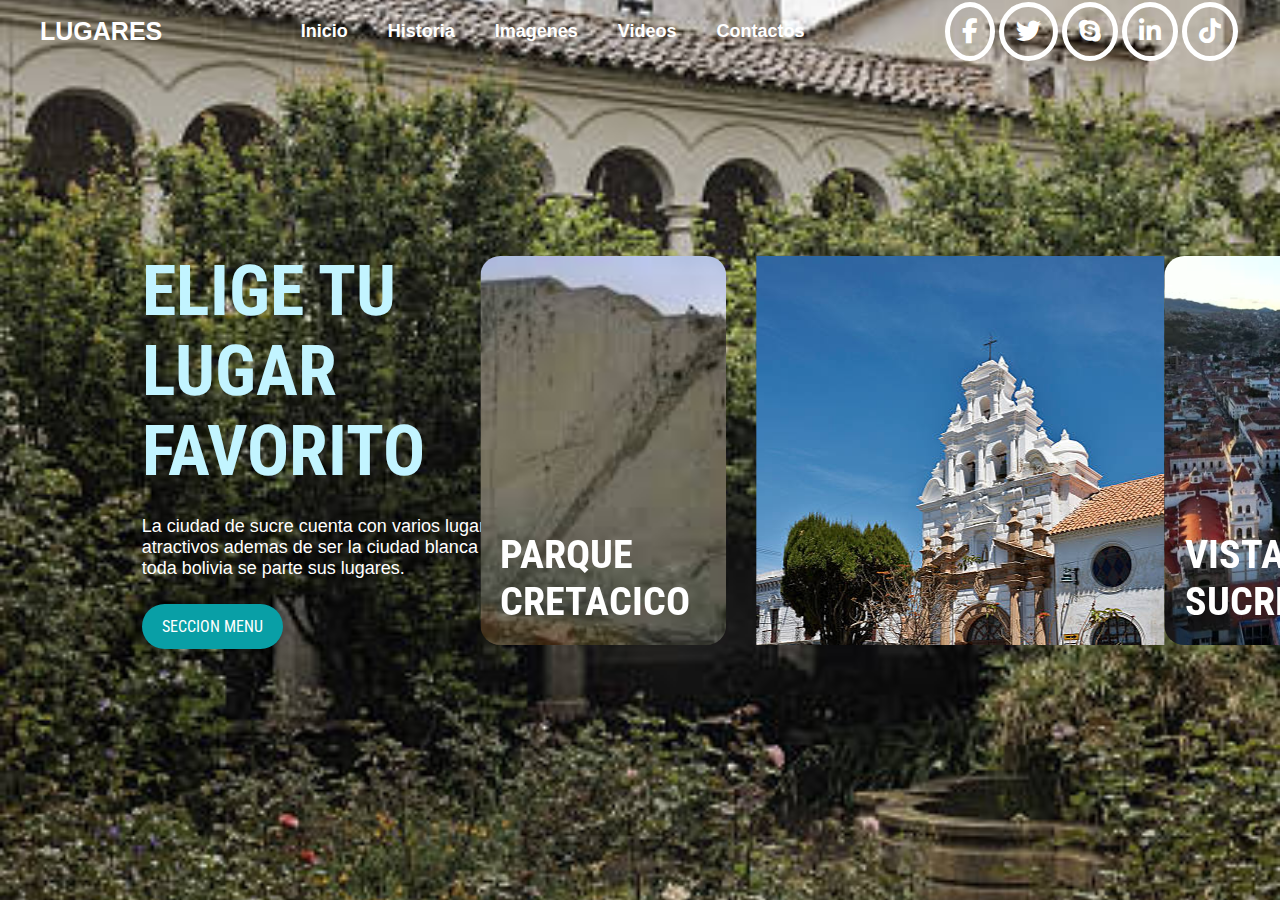
<file: index.html>
<!DOCTYPE html>
<html lang="en">
<head>
    <meta charset="UTF-8">
    <meta http-equiv="X-UA-Compatible" content="IE=edge">
    <meta name="viewport" content="width=device-width, initial-scale=1.0">
    <title>Document</title>
    <link rel="stylesheet" href=" https://cdnjs.cloudflare.com/ajax/libs/font-awesome/6.4.0/css/all.min.css">
    <link
    rel="stylesheet"
    href="https://cdn.jsdelivr.net/npm/swiper@11/swiper-bundle.min.css"
    />
    <link rel="stylesheet" href="style.css">
</head>
<body>
    
    <header class="header">

        <div class="menu container">

            <a href="#" class="logo">LUGARES</a>
            <input type="checkbox" id="menu" />
            <label for="menu">
                <img src="images/36.jpg" class="menu-icono" alt="">
            </label>
            <nav class="navbar">
                <ul>
                    <li><a href="index.html"> Inicio</a></li>
                    <li><a href="historia.html"> Historia</a></li>
                    <li><a href="imagenes.html"> Imagenes</a></li>
                    <li><a href="videos.html"> Videos</a></li>
                    <li><a href="play.html"> Contactos</a></li>
                    
                </ul>
            </nav>
             <div class="icons">
                <a href="https://www.facebook.com/@tursucre/"><i class="fa-brands fa-facebook-f"></i></a>
                <a href="https://x.com/Turismo_Maso"><i class="fa-brands fa-twitter"></i></a>
                <a href="http://www.turismosucre.com.bo/"><i class="fa-brands fa-skype"></i></a>
                <a href="https://vm.tiktok.com/ZMhBE5Adj/"><i class="fa-brands fa-linkedin-in"></i></li>
                <li><i class="fa-brands fa-tiktok"></i></a>
             </div>
        </div>

        <div class="header-content container">
            <div class="header-txt">
                <h1>Elige tu lugar favorito</h1>
                <p>La ciudad de sucre cuenta con varios lugares atractivos
                    ademas de ser la ciudad blanca de toda bolivia 
                    se parte sus lugares.
                </p>
                <a href="#" class="btn-1" >Seccion menu</a>
            </div>
        </div>

        <div class="images">
           <div class="swiper mySwiper">
                <div class="swiper-wrapper">
                    <div class="swipers-slide">
                        <img src="images/25.jpg" alt="">
                        <h3>hospital santa barbara</h3>
                    </div>
                    <div class="swiper-slide">
                        <img src="images/2.jpg" alt="">
                        <h3>vista de sucre</h3>
                    </div>
                    <div class="swiper-slide">
                        <img src="images/31.jpg" alt="">
                        <h3>la recoleta</h3>
                    </div>
                    <div class="swiper-slide">
                        <img src="images/18.jpg" alt="">
                        <h3>catedral basilica</h3>
                    </div>
                    <div class="swiper-slide">
                        <img src="images/14.jpg" alt="">
                        <h3>plaza de la libertad</h3>
                    </div>
                    <div class="swiper-slide">
                        <img src="images/descarga (3).jpg" alt="">
                        <h3>castillo de la glorieta</h3>
                    </div>
                    <div class="swiper-slide">
                        <img src="images/images (19).jpg" alt="">
                        <h3>cementerio central</h3>
                    </div>
                    <div class="swiper-slide">
                        <img src="images/images (16).jpg" alt="">
                        <h3>mondongo</h3>
                    </div>
                    <div class="swiper-slide">
                        <img src="images/images (11).jpg" alt="">
                        <h3>parque cretacico</h3>
                    </div>
                </div>
           </div>  
        </div>

        
    </header>

     

    <script src="https://cdn.jsdelivr.net/npm/swiper@11/swiper-bundle.min.js"></script>
    <script src="script.js"></script>
</body>
</html>
</file>
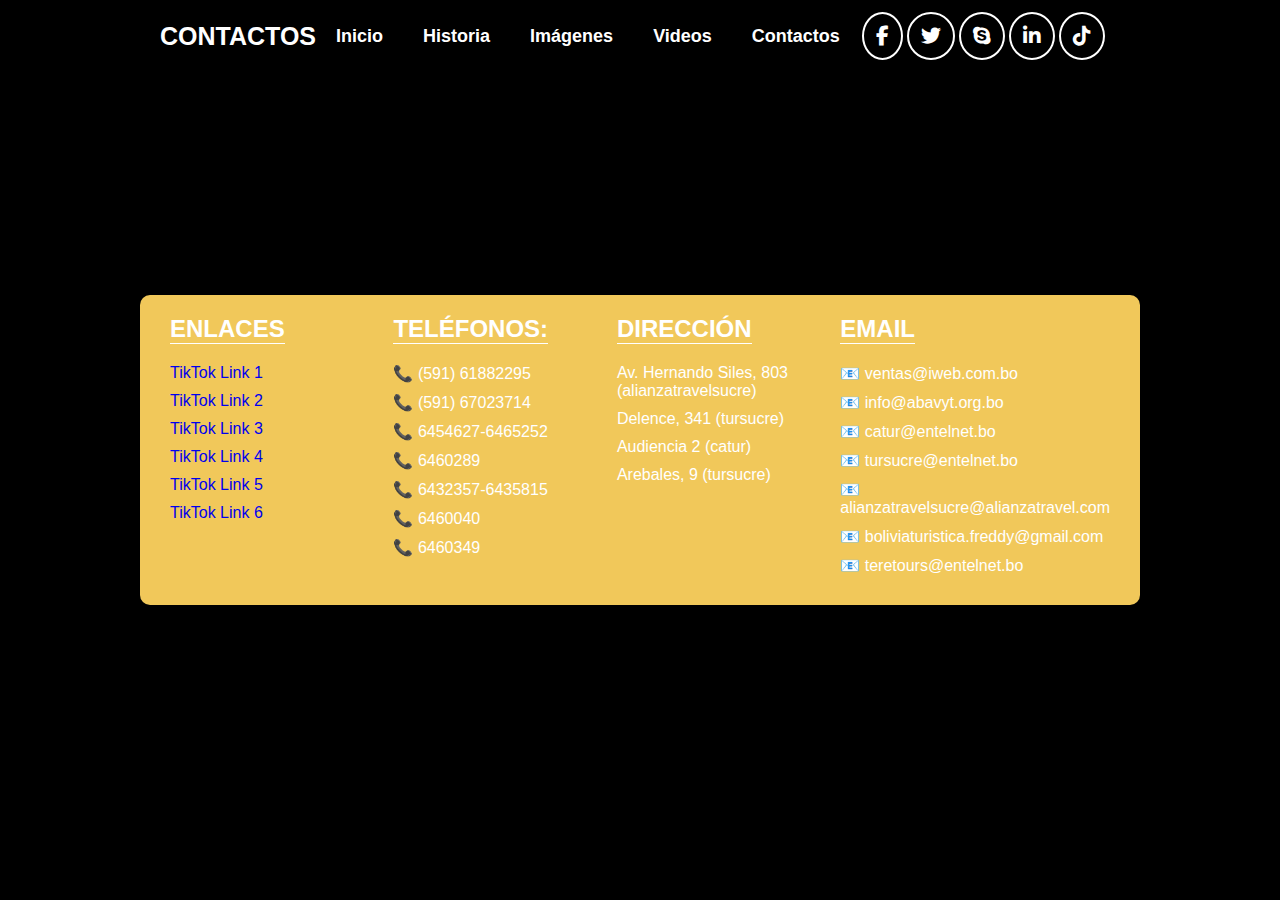
<file: play.html>
<!DOCTYPE html>
<html lang="en">
<head>
  <meta charset="UTF-8">
  <meta name="viewport" content="width=device-width, initial-scale=1.0">
  <title>Contactos</title>
  <link rel="stylesheet" href="https://cdnjs.cloudflare.com/ajax/libs/font-awesome/6.4.0/css/all.min.css">
  <link rel="stylesheet" href="https://cdn.jsdelivr.net/npm/swiper@11/swiper-bundle.min.css">
  <link rel="stylesheet" href="play.css">
</head>
<body>
  <header class="header">
    <div class="menu container">
      <a href="#" class="logo">CONTACTOS</a>
      <input type="checkbox" id="menu" />
      <label for="menu">
        <img src="images/36.jpg" class="menu-icono" alt="Menú Icono">
      </label>
      <nav class="navbar">
        <ul>
          <li><a href="index.html">Inicio</a></li>
          <li><a href="historia.html">Historia</a></li>
          <li><a href="imagenes.html">Imágenes</a></li>
          <li><a href="videos.html">Videos</a></li>
          <li><a href="contactos.html">Contactos</a></li>
        </ul>
      </nav>
      <div class="icons">
        <a href="https://www.facebook.com/@tursucre/"><i class="fa-brands fa-facebook-f"></i></a>
        <a href="https://x.com/Turismo_Maso"><i class="fa-brands fa-twitter"></i></a>
        <a href="http://www.turismosucre.com.bo/"><i class="fa-brands fa-skype"></i></a>
        <a href="https://linkedin.com/in/tursucre"><i class="fa-brands fa-linkedin-in"></i></a>
        <a href="https://vm.tiktok.com/ZMhBECCyX/"><i class="fa-brands fa-tiktok"></i></a>
      </div>
    </div>
  </header>

  <div class="container-contact">
    <div class="services">
      <h2>Enlaces</h2>
      <ul id="us">
        <li id="letra"><a href="http://vm.tiktok.com/ZMhBo2bCA/">TikTok Link 1</a></li>
        <li id="letra"><a href="http://vm.tiktok.com/ZMhBEgeP3/">TikTok Link 2</a></li>
        <li id="letra"><a href="https://vm.tiktok.com/ZMhBoRDGy/">TikTok Link 3</a></li>
        <li id="letra"><a href="https://vm.tiktok.com/ZMhBEWEX4/">TikTok Link 4</a></li>
        <li id="letra"><a href="https://vm.tiktok.com/ZMhBoMjsM/">TikTok Link 5</a></li>
        <li id="letra"><a href="https://vm.tiktok.com/ZMhBo2cXY/">TikTok Link 6</a></li>
      </ul>
    </div>

    <div class="contact">
      <h2>Teléfonos:</h2>
      <ul id="us">
        <li id="letra">📞 (591) 61882295</li>
        <li id="letra">📞 (591) 67023714</li>
        <li id="letra">📞 6454627-6465252</li>
        <li id="letra">📞 6460289</li>
        <li id="letra">📞 6432357-6435815</li>
        <li id="letra">📞 6460040</li>
        <li id="letra">📞 6460349</li>
      </ul>
    </div>

    <div class="direccion">
      <h2>Dirección</h2>
      <ul id="us">
        <li id="letra">Av. Hernando Siles, 803 (alianzatravelsucre)</li>
        <li id="letra">Delence, 341 (tursucre)</li>
        <li id="letra">Audiencia 2 (catur)</li>
        <li id="letra">Arebales, 9 (tursucre)</li>
      </ul>
    </div>

    <div class="email">
      <h2>Email</h2>
      <ul id="us">
        <li id="letra">📧 ventas@iweb.com.bo</li>
        <li id="letra">📧 info@abavyt.org.bo</li>
        <li id="letra">📧 catur@entelnet.bo</li>
        <li id="letra">📧 tursucre@entelnet.bo</li>
        <li id="letra">📧 alianzatravelsucre@alianzatravel.com</li>
        <li id="letra">📧 boliviaturistica.freddy@gmail.com</li>
        <li id="letra">📧 teretours@entelnet.bo</li>
      </ul>
    </div>
  </div>
</body>
</html>
</file>
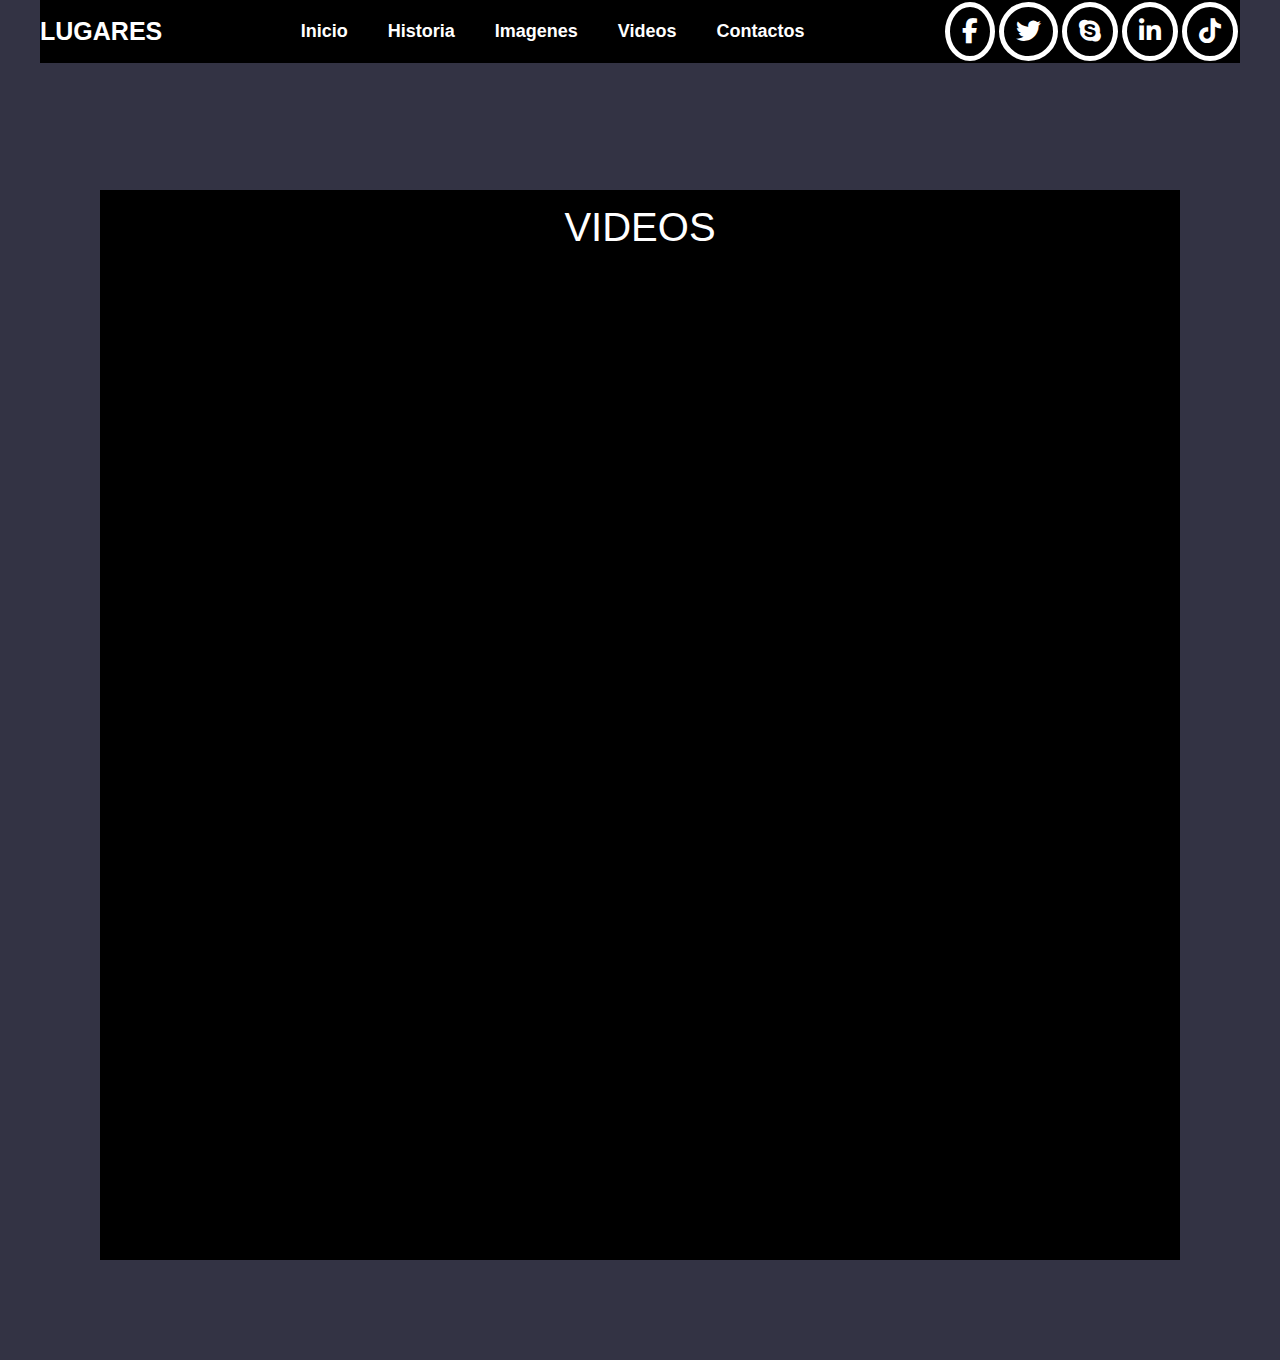
<file: videos.html>
<!DOCTYPE html>
<html lang="en">
<head>
    <meta charset="UTF-8">
    <meta name="viewport" content="width=device-width, initial-scale=1.0">
    <title>Document</title>
    <link rel="stylesheet" href=" https://cdnjs.cloudflare.com/ajax/libs/font-awesome/6.4.0/css/all.min.css">
    <link
    rel="stylesheet"
    href="https://cdn.jsdelivr.net/npm/swiper@11/swiper-bundle.min.css"
    />
    <link rel="stylesheet" href="videos.css">
</head>
<body>
<header class="header">
    <div class="menu container">

        <a href="#" class="logo">LUGARES</a>
        <input type="checkbox" id="menu" />
        <label for="menu">
            <img src="images/36.jpg" class="menu-icono" alt="">
        </label>
        <nav class="navbar">
            <ul>
                <li><a href="index.html"> Inicio</a></li>
                <li><a href="historia.html"> Historia</a></li>
                <li><a href="imagenes.html"> Imagenes</a></li>
                <li><a href="videos.html"> Videos</a></li>
                <li><a href="play.html"> Contactos</a></li>
                
            </ul>
        </nav>
         <div class="icons">
            <a href="https://www.facebook.com/@tursucre/"><i class="fa-brands fa-facebook-f"></i></a>
            <a href="https://x.com/Turismo_Maso"><i class="fa-brands fa-twitter"></i></a>
            <a href="http://www.turismosucre.com.bo/"><i class="fa-brands fa-skype"></i></a>
            <a href="https://vm.tiktok.com/ZMhBE5Adj/"><i class="fa-brands fa-linkedin-in"></i></li>
            <li><i class="fa-brands fa-tiktok"></i></a>
         </div>
    </div>
</header>    
    <div class="conteiner">
        <h1>VIDEOS</h1>
        <div class="video-conteiner">
            <iframe width="560" height="315" src="https://www.youtube.com/embed/wEhDmSQPWf8?si=QEynL8wb8FbsUuhG" 
            title="YouTube video player" frameborder="0" allow="accelerometer; autoplay; clipboard-write; encrypted-media; gyroscope; picture-in-picture;
             web-share" referrerpolicy="strict-origin-when-cross-origin" allowfullscreen></iframe>
             <iframe width="560" height="315" src="https://www.youtube.com/embed/yM3rFXm5Qu8?si=TPPgebe3Cb9NbctR" title="YouTube video player"
             frameborder="0" allow="accelerometer; autoplay; clipboard-write; encrypted-media;
             gyroscope; picture-in-picture; web-share" referrerpolicy="strict-origin-when-cross-origin" allowfullscreen></iframe>
             <iframe width="560" height="315" src="https://www.youtube.com/embed/JG_0zSWGyIw?si=Wr9gRccq1qepE1Yc" title="YouTube video player"
              frameborder="0" allow="accelerometer; autoplay; clipboard-write; encrypted-media; gyroscope; picture-in-picture; web-share" 
              referrerpolicy="strict-origin-when-cross-origin" allowfullscreen></iframe>
        </div>

    </div>   

<script src="video.js"></script>
    
</body>
</html>
</file>
<file: style.css>
@import url('https://fonts.googleapis.com/css2?family=Roboto+Condensed:wght@400;700&display=swap');

* {
  margin: 0; 
  padding: 0;
  box-sizing: border-box;
  text-decoration: none;
  list-style: none;  
}

body {
    font-family: Arial, Helvetica, sans-serif;
}

.container {
    max-width: 1200px;
    margin: 0 auto;
} 

.header {
    background-image: url(images/36.jpg);
    background-position: center center;
    background-repeat: no-repeat;
    background-size: cover;
    display: flex;
    position: relative;
    min-height: 100vh;
    align-items: center;
}

.menu {
    position: absolute;
    top: 0;
    left: 0;
    right: 0;
    display: flex;
    align-items: center;
    justify-content: space-between;
}

.logo{
    color: #ffffff;
    font-size: 25px;
    font-weight: bold;
}

.menu .navbar ul li {
    position: relative;
    float: left;
}

.menu .navbar ul li a {
    font-size: 18px;
    padding: 20px;
    color: #FFFFFF;
    display: block;
    font-weight: bold;

    
}

.menu .navbar ul li a:hover {
    color: #099FA6;
    background-color: #FFFFFF;
    margin: 10px 10px;
    padding: 5px 5px;
    border-radius: 20px;

}

.icons{
    display: flex;
  }
  
  .icons i {
    color: #ffffff;
    display: inline-block;
    text-decoration: none;
    border: 5px solid #ffffff;
    border-radius: 100%;
    padding: 12px;
    margin: 2px ;
    font-size: 25px;
    transition: .3s;
  }
  
  .icons i:hover {
      color: hsl(203, 100%, 50%);
  }

#menu {
    display: none;
}

.menu-icono {
    width: 250px;
}

.menu label {
    cursor: pointer;
    display: none;
}

.header-txt {
    width: 40%;
}

.header-txt h1 {
    font-size: 70px;
    line-height: 80px;
    font-weight: 700;
    text-transform: uppercase;
    color: #c2f4ff;
    opacity: #ffffff;
    margin-bottom: 25px;
    font-family: 'Roboto Condensed', sans-serif;
}

.header-txt p {
    font-size: 18px;
    color: #FFFFFF;
    font-weight: 500;
    margin-bottom: 25px;
}

.btn-1 {
    display: inline-block;
    padding: 13px 20px;
    border-radius: 25px;
    text-transform: uppercase;
    color: #FFFFFF;
    background-color: #099FA6;
    box-shadow: 0 0 20px rgba(0, 0, 0, 0.4);
    font-family: 'Roboto Condensed', sans-serif;

}

.btn-1:hover {
    background-color: #266371;
}

.images {
    width: 800px;
    height: 389px;
    position: absolute;
    right: 0;
}

.swiper {
    width: 100%;
    height: 100%;
}

.swiper-slide {
    display: flex;
    justify-content: center;
    align-items: center;
    position: relative;
    
}

.swiper-slide h3 {
    position: absolute;
    left: 20px;
    bottom: 20px;
    color: #FFFFFF;
    font-family: 'Roboto Condensed', sans-serif;
    font-size: 40px;
    text-transform: uppercase;
}

.swiper-slide img {
    display: block;
    width: 100%;
    height: 100%;
    object-fit: cover;
    border-radius: 20px;
    
}


.rows {
    width: 180px;
    position: absolute;
    right: 620px;
    bottom: 280px;
}

.swiper-button-prev {
    height: 50px;
    width: 50px;
    border: 2px solid #FFFFFF;
    border-radius: 50%;
    font-size: 15px;
}

.swiper-button-next {
    height: 50px;
    width: 50px;
    border: 2px solid #FFFFFF;
    border-radius: 50%;
    font-size: 15px;
}

.swiper-button-prev::after {
    font-size: 25px;
    color: #FFFFFF;
}

.swiper-button-next::after {
    font-size: 25px;
    color: #FFFFFF;
}

@media(max-width:991px) {
    
       .menu {
           padding: 30px;

       }

       .menu label {
           display: initial;
       }

       .menu .navbar {
            position: absolute;
            top: 100%;
            left: 0;
            right: 0;
            background-color: #3F3F3F48;
            backdrop-filter: blur(5px);
            display: none;
        }

        .menu .navbar ul li {
            width: 100%;
        }

        #menu:checked ~ .navbar{
            display: initial;
        }

        .icons {
            display: none;
        }

        .header {
            padding: 80px 30px 50px 30px;
            align-items: self-start;
            flex-direction: column;
            align-items: center;
        }

        .header-txt {
            text-align: center;
            width: 100%;
            margin-bottom: 30px;
        }

        .header-txt h1 {
            margin-bottom: 10px;
        }
        
        .images {
             position: initial;
             width: 300px;
             height: 300px;
        }


        .rows {
            display: none;
        }

}
</file>
<file: play.css>
@import url('https://fonts.googleapis.com/css2?family=Roboto+Condensed:wght@400;700&display=swap');

* {
  margin: 0;
  padding: 0;
  box-sizing: border-box;
  text-decoration: none;
  list-style: none;
}

body {
  font-family: Arial, Helvetica, sans-serif;
  background-color: #000000;
  color: #ffffff;
  margin: 0;
  display: flex;
  justify-content: center;
  align-items: center;
  height: 100vh;
}

.container {
  max-width: 1200px;
  margin: 0 auto;
}

.header {
  background-color: rgb(255, 255, 255);
  background-position: center center;
  background-repeat: no-repeat;
  background-size: cover;
  display: flex;
  position: relative;
  min-height: 100vh;
}

.menu {
  position: absolute;
  top: 0;
  left: 0;
  right: 0;
  display: flex;
  justify-content: space-between;
  align-items: center;
  padding: 10px 20px;
}

.logo {
  color: #ffffff;
  font-size: 25px;
  font-weight: bold;
}

.menu .navbar ul {
  display: flex;
}

.menu .navbar ul li {
  position: relative;
}

.menu .navbar ul li a {
  font-size: 18px;
  padding: 10px 20px;
  color: #ffffff;
  display: block;
  font-weight: bold;
}

.menu .navbar ul li a:hover {
  color: #ffffff;
  background-color: #f1c85a;
  padding: 5px 10px;
  border-radius: 20px;
}

.icons {
  display: flex;
}

.icons i {
  color: #ffffff;
  display: inline-block;
  text-decoration: none;
  border: 2px solid #ffffff;
  border-radius: 100%;
  padding: 12px;
  margin: 2px;
  font-size: 20px;
  transition: .3s;
}

.icons i:hover {
  color: hsl(37, 94%, 63%);
}

#menu {
  display: none;
}

.menu-icono {
  display: none; /* Esconder en pantallas grandes */
  width: 40px;
}

.menu label {
  cursor: pointer;
  display: none;
}

.header-txt {
  width: 40%;
  padding: 20px;
}

.header-txt h1 {
  font-size: 70px;
  line-height: 80px;
  font-weight: 700;
  text-transform: uppercase;
  color: #000000;
  margin-bottom: 25px;
  font-family: 'Roboto Condensed', sans-serif;
}

.header-txt p {
  font-size: 18px;
  color: #ffffff;
  font-weight: 500;
  margin-bottom: 25px;
}

.container-contact {
  display: flex;
  justify-content: space-between;
  width: 80%;
  max-width: 1000px;
  background-color: #f1c85a;
  padding: 20px;
  border-radius: 10px;
}

h2 {
  font-size: 1.5rem;
  margin-bottom: 10px;
  text-transform: uppercase;
  border-bottom: 1px solid #ffffff;
  display: inline-block;
}

#us {
  list-style: none;
  padding: 0;
}

#letra {
  margin: 10px 0;
  font-size: 1rem;
}

.services,
.contact,
.direccion,
.email {
  flex: 1;
  margin: 0 10px;
}

/* Mostrar menú en pantallas pequeñas */
@media (max-width: 768px) {
  .menu label {
    display: inline-block;
  }
  .navbar ul {
    display: none;
  }
  #menu:checked + .navbar ul {
    display: block;
  }
}
</file>
<file: videos.css>
@import url('https://fonts.googleapis.com/css2?family=Roboto+Condensed:wght@400;700&display=swap');

*{
    background-color: rgb(0, 0, 0);
    margin: 0;
    padding: 0;
    box-sizing: border-box;
    text-decoration: none;
    list-style: none;
    text-transform: capitalize;
    font-family: Verdana, Geneva, Tahoma, sans-serif;
  }

  .container {
    max-width: 1200px;
    margin: 0 auto;
} 

  .header {
    background-color: #334;
    background-position: center center;
    background-repeat: no-repeat;
    background-size: cover;
    display: flex;
    position: relative;
    min-height: 10vh;
    align-items: center;
}

.menu {
    position: absolute;
    top: 0;
    left: 0;
    right: 0;
    display: flex;
    align-items: center;
    justify-content: space-between;
}

.logo{
    color: #ffffff;
    font-size: 25px;
    font-weight: bold;
}

.menu .navbar ul li {
    position: relative;
    float: left;
}

.menu .navbar ul li a {
    font-size: 18px;
    padding: 20px;
    color: #FFFFFF;
    display: block;
    font-weight: bold;

    
}

.menu .navbar ul li a:hover {
    color: #000000;
    background-color: #fff;
    margin: 10px 10px;
    padding: 5px 5px;
    border-radius: 20px;

}

.icons{
    display: flex;
  }
  
  .icons i {
    color: #ffffff;
    display: inline-block;
    text-decoration: none;
    border: 5px solid #ffffff;
    border-radius: 100%;
    padding: 12px;
    margin: 2px ;
    font-size: 25px;
    transition: .3s;
  }
  
  .icons i:hover {
      color: hsl(203, 100%, 50%);
  }

#menu {
    display: none;
}

.menu-icono {
    width: 250px;
}

.menu label {
    cursor: pointer;
    display: none;
}

.conteiner{
    position: relative;
    min-height: 100vh;
    background: #334;
    padding: 100px;

}

.conteiner h1{
    color: #ffffff;
    text-align: center;
    padding: 15px;
    font-size: 40px;
    font-weight: normal;
}

.conteiner .video-conteiner{
    display: flex;
    flex-wrap: wrap;
    gap: 15px;
    justify-content: center;
    padding: 10px;
}

.conteiner .video-conteiner .video{
    height: 250px;
    width: 350px;
    border: 5px solid #fff;
    border-radius: 5px;
    box-shadow: 0 5px 15px rgba(255, 255, 255, 0.7);
    cursor: pointer;
    overflow: hidden;
}

.conteiner .video-conteiner .video video{
    height: 100%;
    width: 100%;
    object-fit: cover;
    transition: .2s linear;
}

.conteiner .video-conteiner .video:hover video{
   transform: scale(1.1);
}

.conteiner .popup-video{
    position: fixed;
    top: 0; left: 0;
    z-index: 100;
    background: rgba(0,0,0,.8);
    height: 100%;
    width: 100%;
    display: none;
}


.conteiner .popup-video video{
    position: absolute;
    top: 50%; left: 50%;
    transform: translate(-50%, -50%);
    width: 400px;
    border-radius: 5px;
    border: 3px solid #fff;
    object-fit: cover;
}

.conteiner .popup-video span{
    position: absolute;
    top: 5px; right: 20px;
    font-size: 50px;
    color: #fff;
    font-weight: bolder;
    z-index: 100;
    cursor: pointer;
}

@media (max-width:768px) {
    .container .popup-video video{
        width: 95%;
    }
}
</file>
